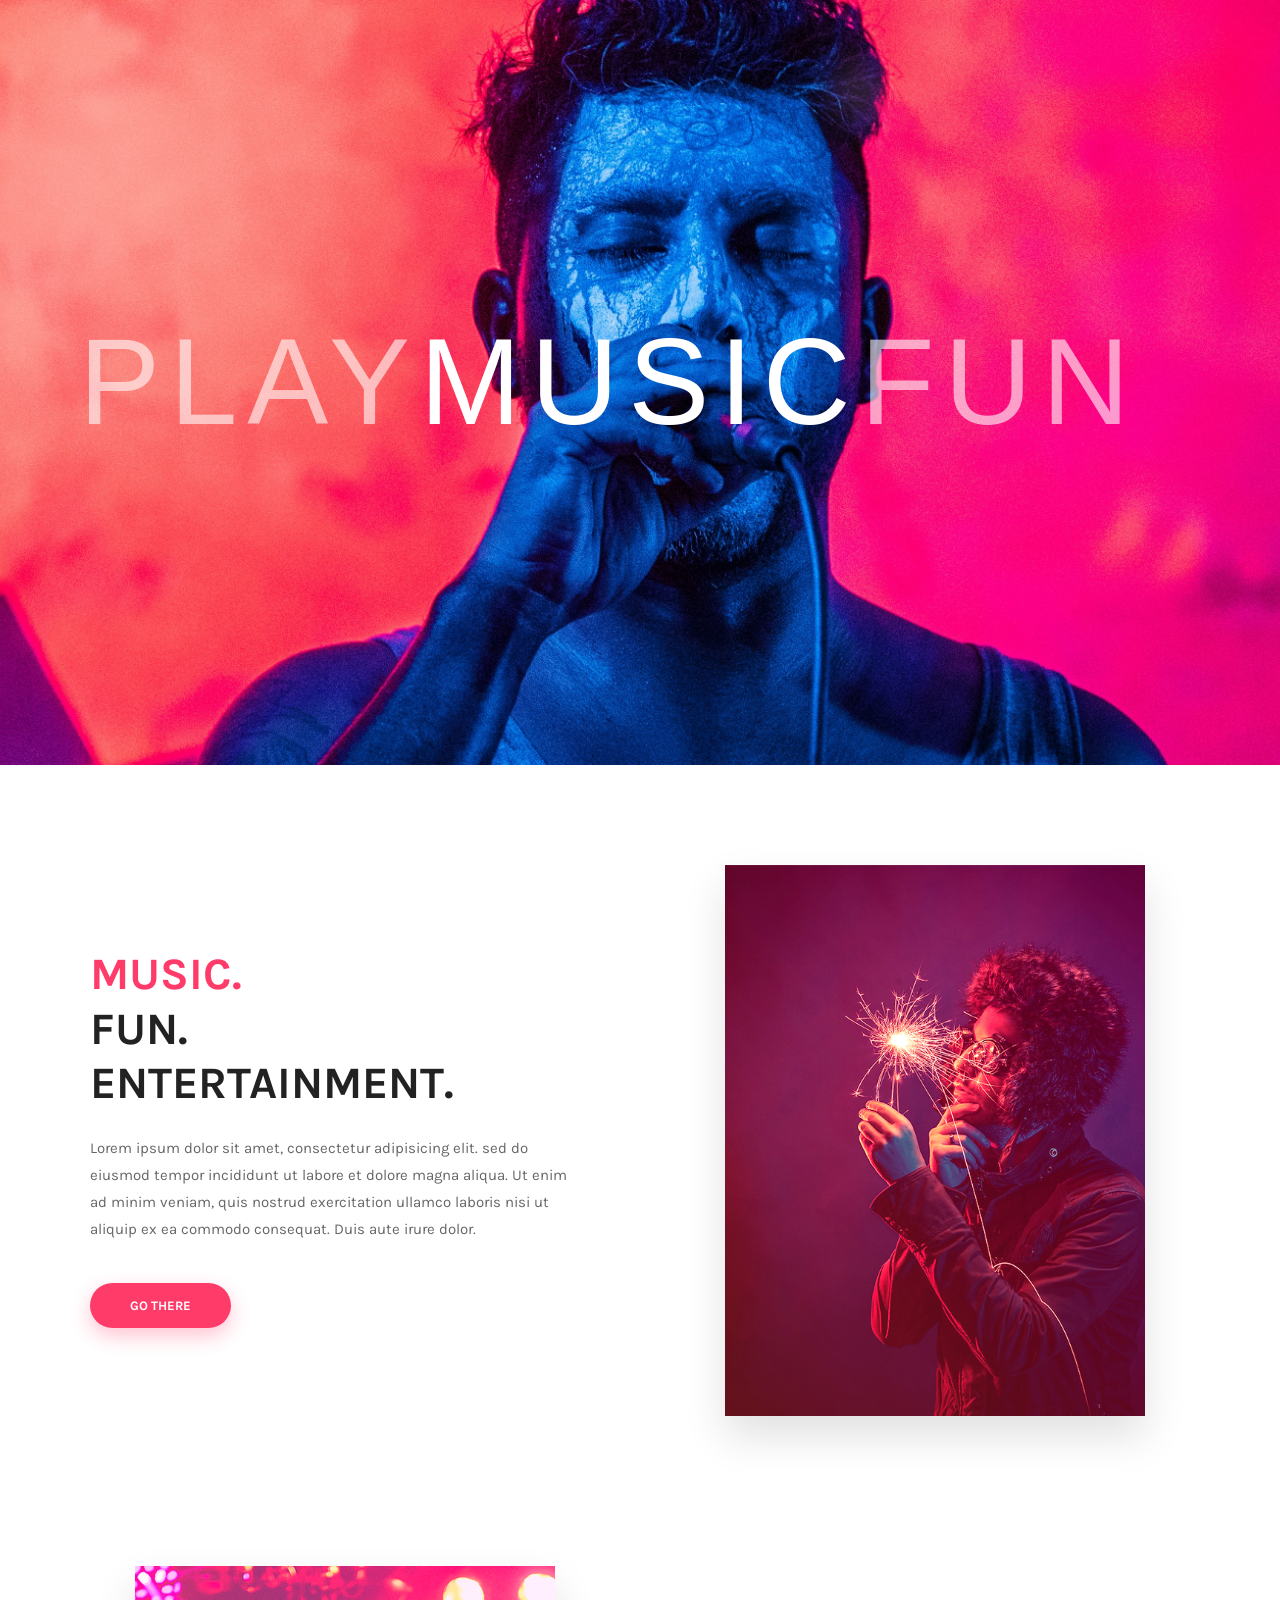
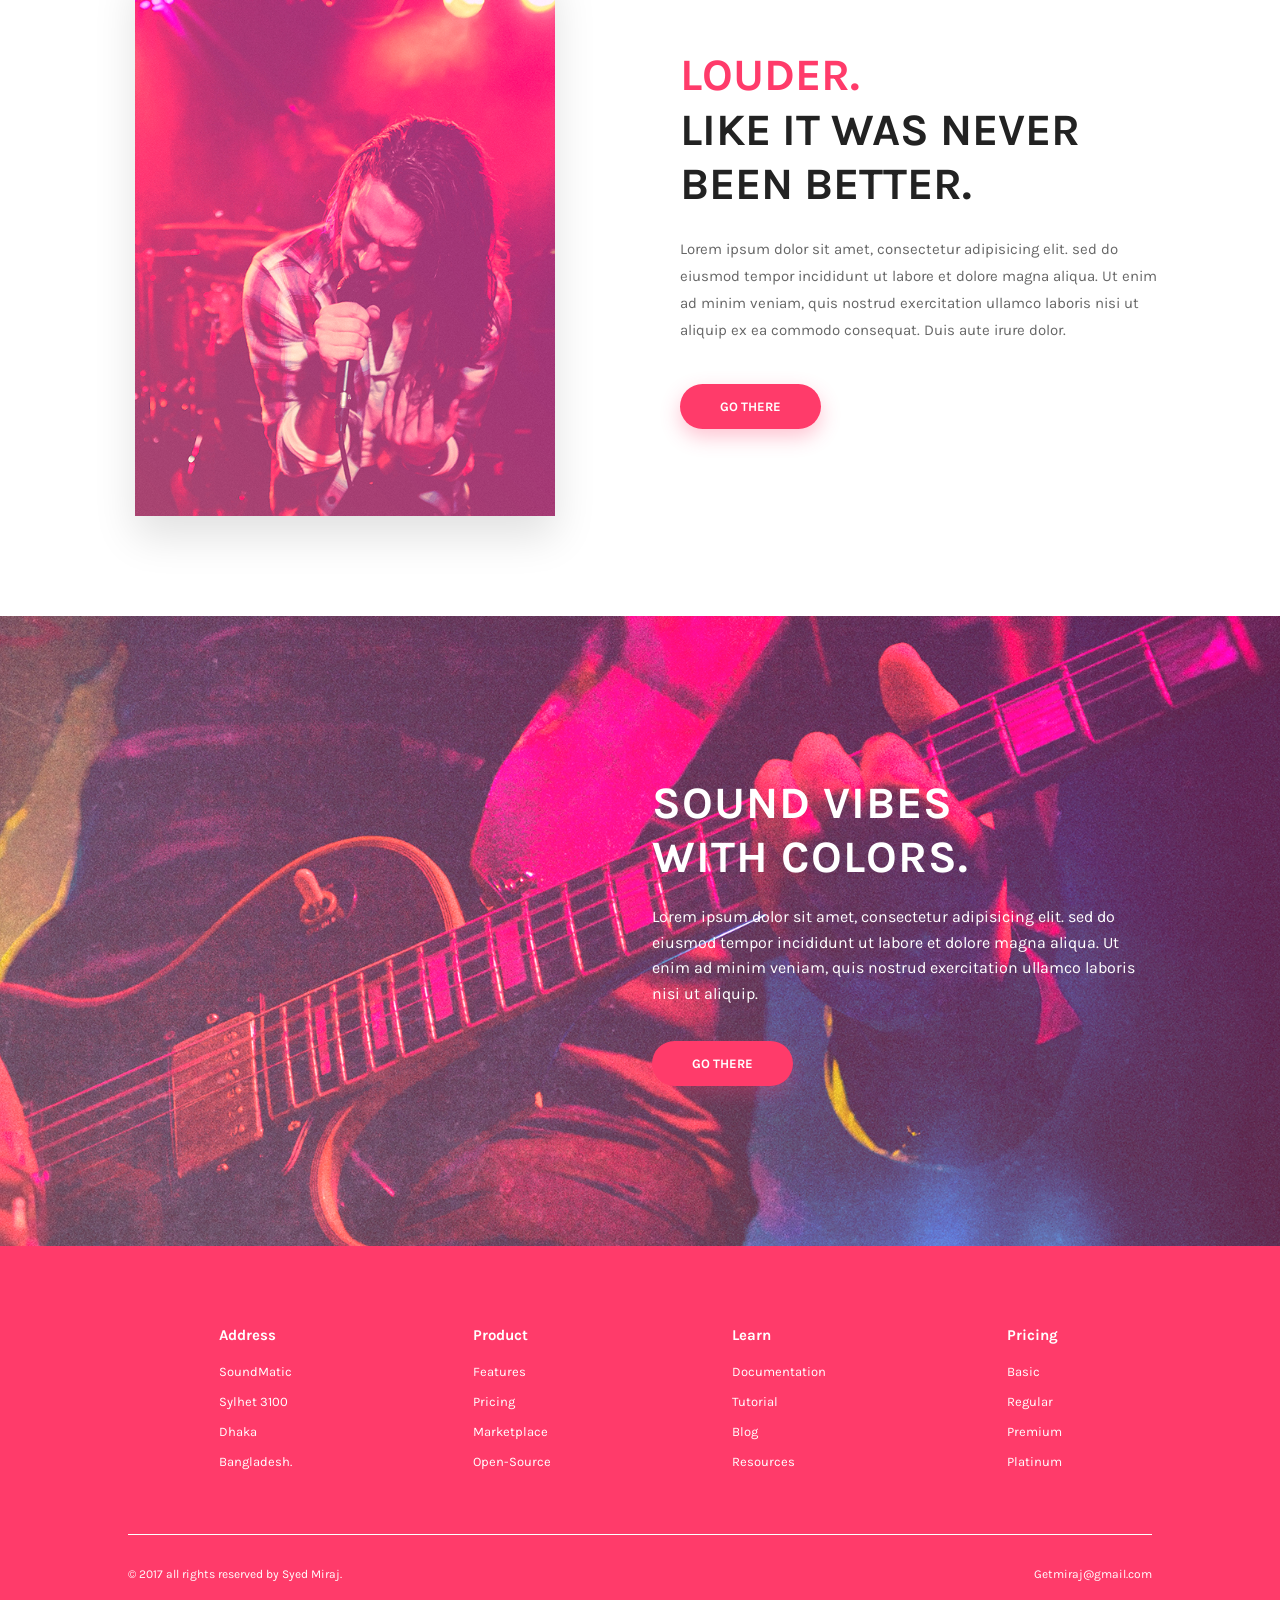
<file: index.html>
<!DOCTYPE html>
<html lang="es">
<head>
    <meta charset="UTF-8">
    <meta name="viewport" content="width=device-width, initial-scale=1.0">
    <title>Proyecto Musical - Estructura</title>
    <link rel="stylesheet" href="styles/style.css">
</head>
<body>

<header class="imagen-superior">
    <h1 class="titulo-principal">
        <span class="letra-delgada">PLAY</span>
        <span class="letra-central">MUSIC</span>
        <span class="letra-delgada">FUN</span>
    </h1>
</header>

<main class="cuadro-blanco">

    <div class="fila-contenido">
        <div class="bloque-texto">
            <h3 class="texto-rosa">MUSIC.</h3>
            <h2>FUN.<br>ENTERTAINMENT.</h2>
            <p>Lorem ipsum dolor sit amet, consectetur adipisicing elit.
                sed do eiusmod tempor incididunt ut labore et dolore magna aliqua.
                Ut enim ad minim veniam, quis nostrud exercitation ullamco laboris nisi ut aliquip ex ea
                commodo consequat. Duis aute irure dolor.</p>
            <a href="#" class="boton-rosa">GO THERE</a>
        </div>
        <div class="bloque-imagen">
            <img src="assets/matt.png" alt="Música">
        </div>
    </div>

    <div class="fila-contenido">
        <div class="bloque-imagen">
            <img src="assets/wesley.png" alt="Concierto">
        </div>
        <div class="bloque-texto">
            <h3 class="texto-rosa">LOUDER.</h3>
            <h2>LIKE IT WAS NEVER<br>BEEN BETTER.</h2>
            <p>Lorem ipsum dolor sit amet, consectetur adipisicing elit.
                sed do eiusmod tempor incididunt ut labore et dolore magna aliqua.
                Ut enim ad minim veniam, quis nostrud exercitation ullamco laboris nisi ut aliquip ex ea
                commodo consequat. Duis aute irure dolor.</p>
            <a href="#" class="boton-rosa">GO THERE</a>
        </div>
    </div>

</main>

<section class="imagen-inferior">
    <div class="contenido-inferior">
        <h2>SOUND VIBES<br>WITH COLORS.</h2>
        <p>Lorem ipsum dolor sit amet, consectetur adipisicing elit. sed do eiusmod tempor incididunt
            ut labore et dolore magna aliqua. Ut enim ad minim veniam,
            quis nostrud exercitation ullamco laboris nisi ut aliquip.</p>
        <a href="#" class="boton-rosa">GO THERE</a>
    </div>
</section>

<footer class="footer-rosa">

    <div class="contenedor-columnas">
        <div class="columna">
            <h4>Address</h4>
            <ul>
                <li>SoundMatic</li>
                <li>Sylhet 3100</li>
                <li>Dhaka</li>
                <li>Bangladesh.</li>
            </ul>
        </div>
        <div class="columna">
            <h4>Product</h4>
            <ul>
                <li>Features</li>
                <li>Pricing</li>
                <li>Marketplace</li>
                <li>Open-Source</li>
            </ul>
        </div>
        <div class="columna">
            <h4>Learn</h4>
            <ul>
                <li>Documentation</li>
                <li>Tutorial</li>
                <li>Blog</li>
                <li>Resources</li>
            </ul>
        </div>
        <div class="columna">
            <h4>Pricing</h4>
            <ul>
                <li>Basic</li>
                <li>Regular</li>
                <li>Premium</li>
                <li>Platinum</li>
            </ul>
        </div>
    </div>

    <div class="linea-creditos">
        <p>© 2017 all rights reserved by Syed Miraj.</p>
        <p>Getmiraj@gmail.com</p>
    </div>

</footer>

</body>
</html>
</file>
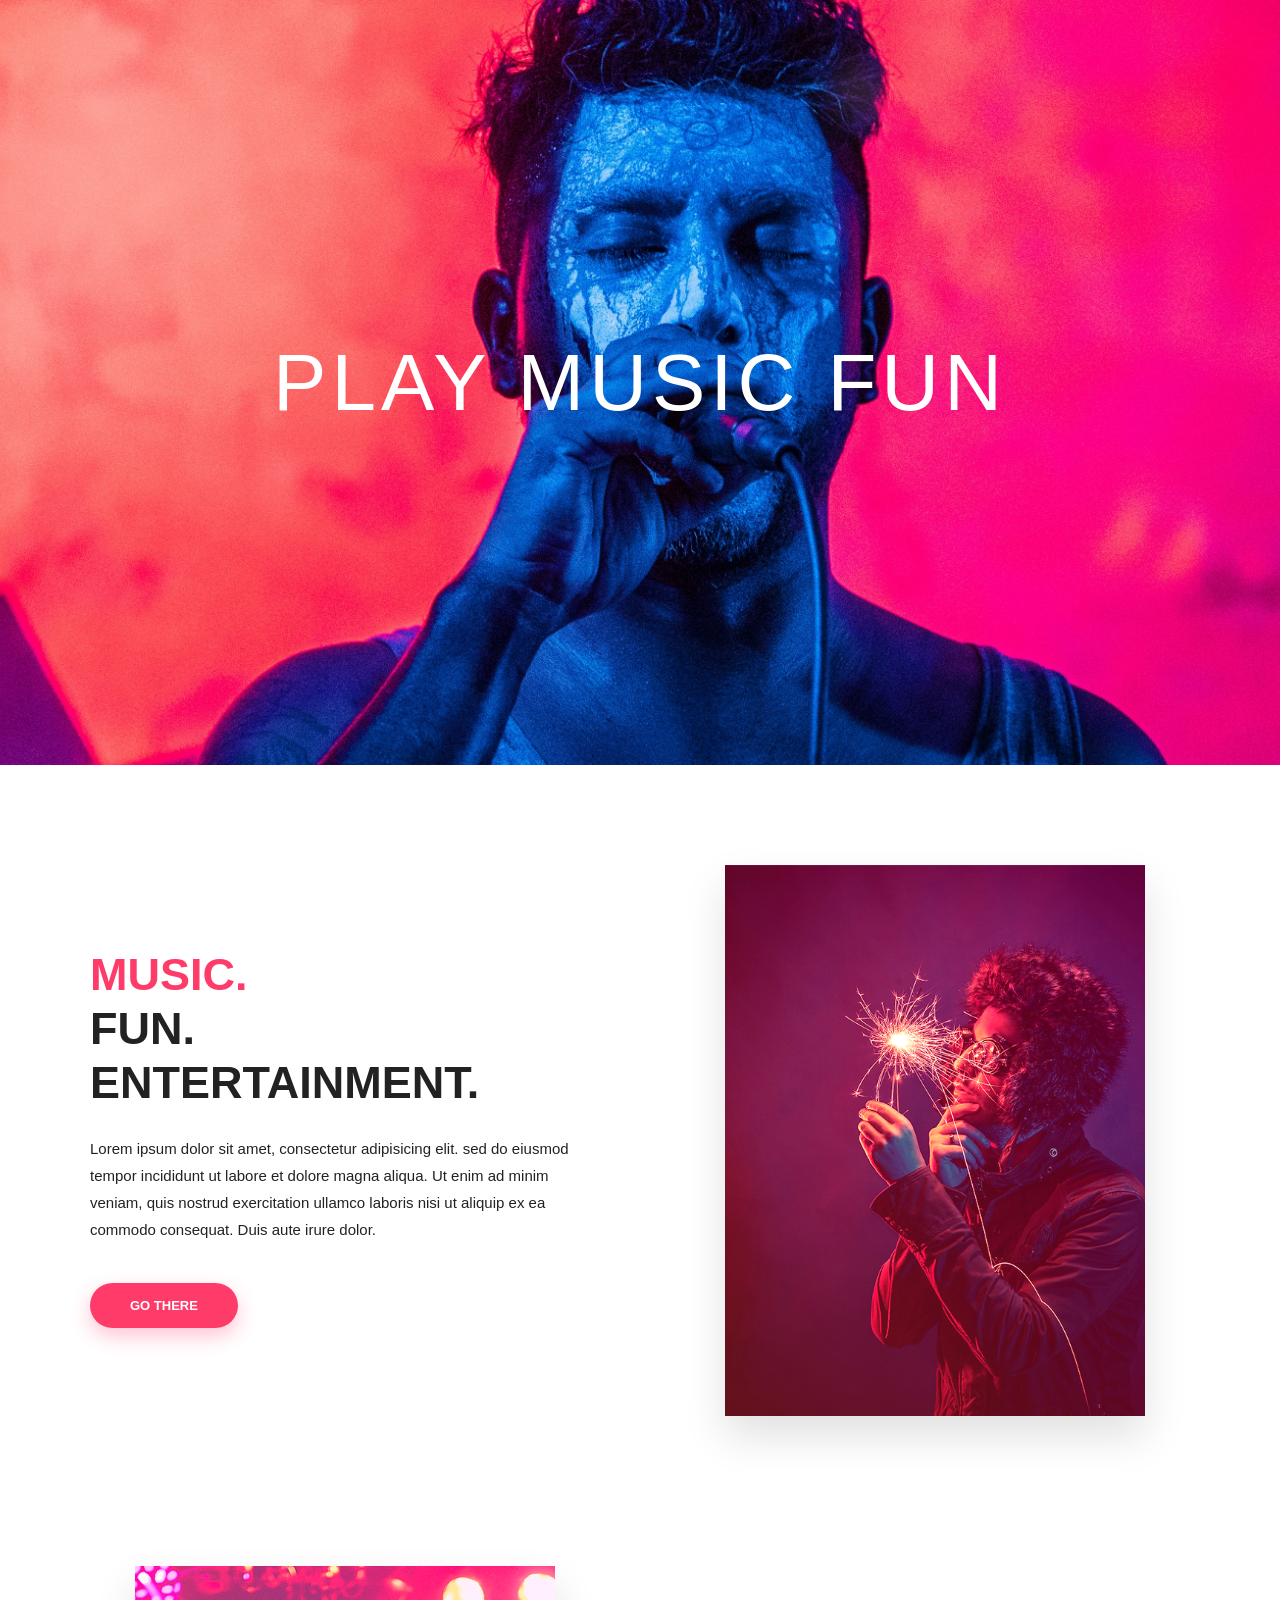
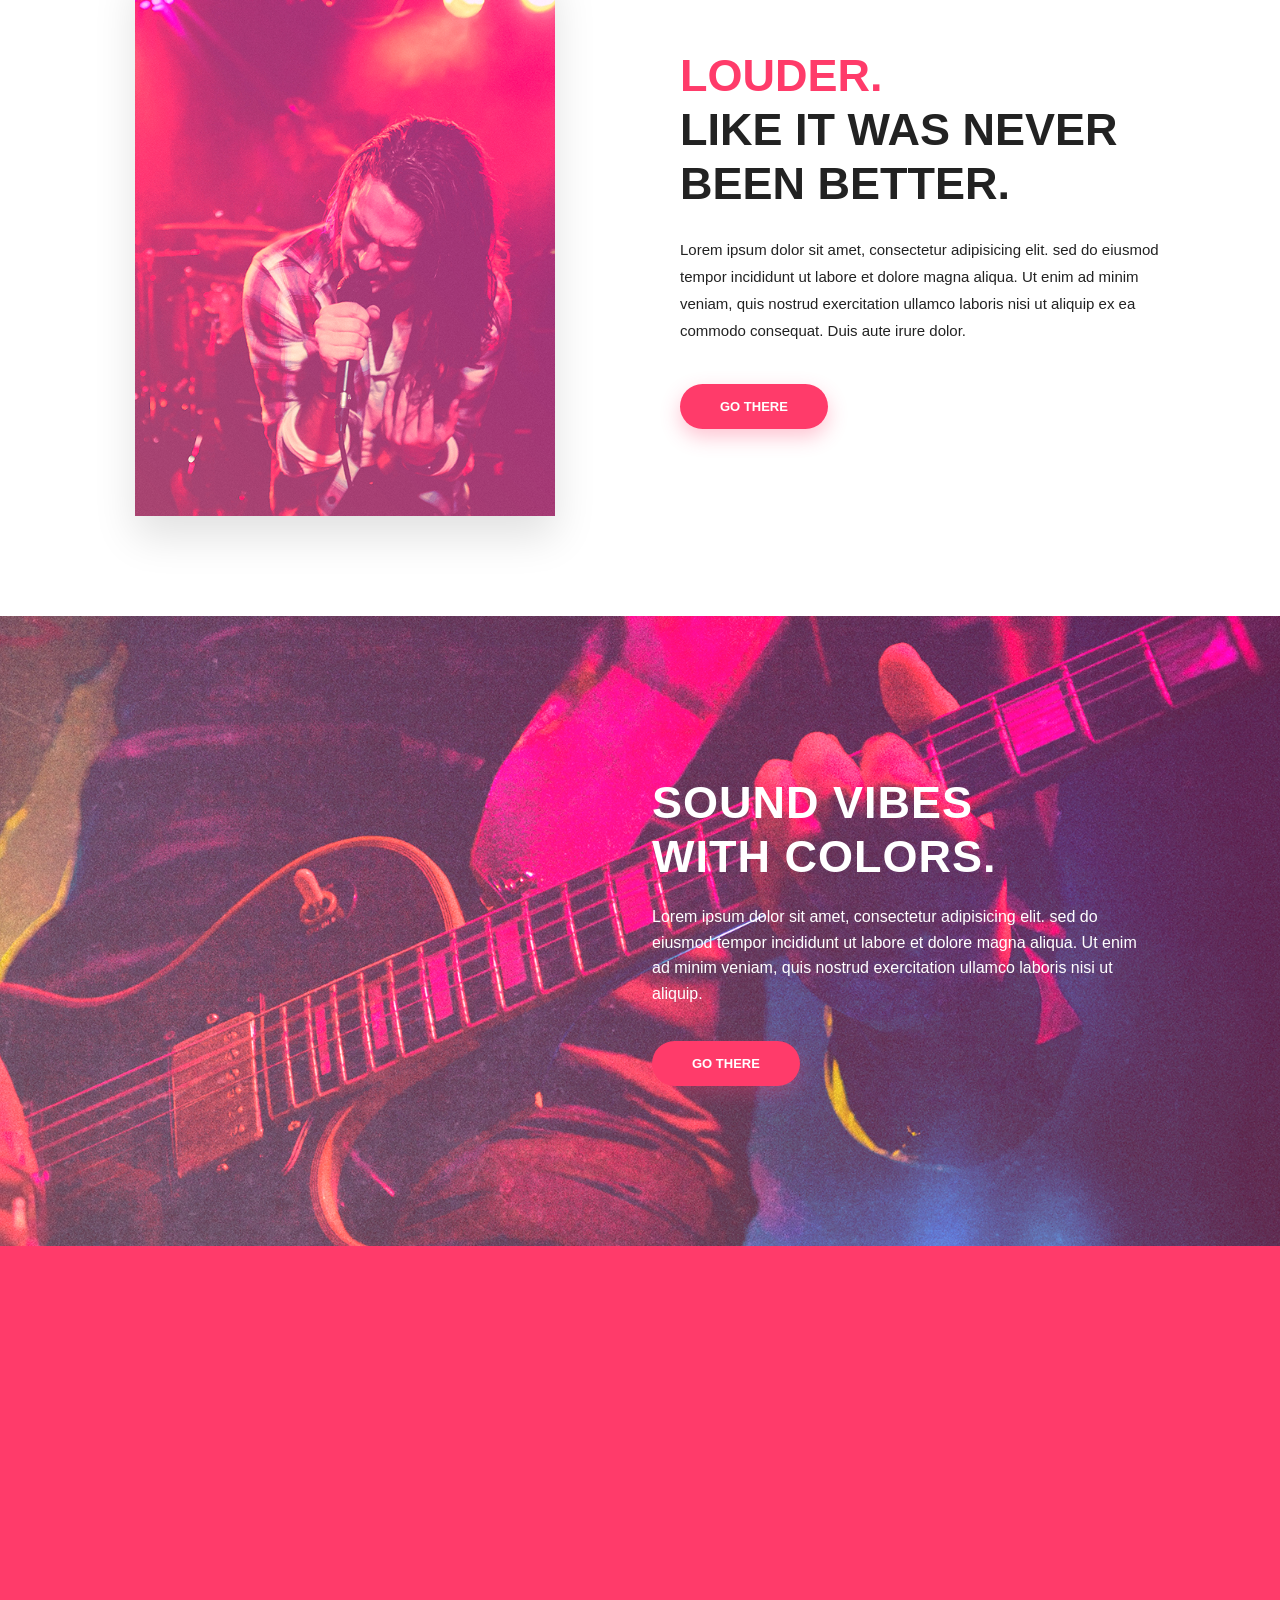
<file: Proyecto Music/index.html>
<!DOCTYPE html>
<html lang="es">
<head>
    <meta charset="UTF-8">
    <meta name="viewport" content="width=device-width, initial-scale=1.0">
    <title>Proyecto Musical - Estructura</title>
    <link rel="stylesheet" href="styles/style.css">
</head>
<body>

<header class="imagen-superior">
    <h1>PLAY MUSIC FUN</h1>
</header>

<main class="cuadro-blanco">

    <div class="fila-contenido">
        <div class="bloque-texto">
            <h3 class="texto-rosa">MUSIC.</h3>
            <h2>FUN.<br>ENTERTAINMENT.</h2>
            <p>Lorem ipsum dolor sit amet, consectetur adipisicing elit.
                sed do eiusmod tempor incididunt ut labore et dolore magna aliqua.
                Ut enim ad minim veniam, quis nostrud exercitation ullamco laboris nisi ut aliquip ex ea
                commodo consequat. Duis aute irure dolor.</p>
            <a href="#" class="boton-rosa">GO THERE</a>
        </div>
        <div class="bloque-imagen">
            <img src="assets/matt.png" alt="Música">
        </div>
    </div>

    <div class="fila-contenido">
        <div class="bloque-imagen">
            <img src="assets/wesley.png" alt="Concierto">
        </div>
        <div class="bloque-texto">
            <h3 class="texto-rosa">LOUDER.</h3>
            <h2>LIKE IT WAS NEVER<br>BEEN BETTER.</h2>
            <p>Lorem ipsum dolor sit amet, consectetur adipisicing elit.
                sed do eiusmod tempor incididunt ut labore et dolore magna aliqua.
                Ut enim ad minim veniam, quis nostrud exercitation ullamco laboris nisi ut aliquip ex ea
                commodo consequat. Duis aute irure dolor.</p>
            <a href="#" class="boton-rosa">GO THERE</a>
        </div>
    </div>

</main>

<!-- 3. BLOQUE INFERIOR (Imagen de la guitarra) -->
<section class="imagen-inferior">
    <div class="contenido-inferior">
        <h2>SOUND VIBES<br>WITH COLORS.</h2>
        <p>Lorem ipsum dolor sit amet, consectetur adipisicing elit. sed do eiusmod tempor incididunt
            ut labore et dolore magna aliqua. Ut enim ad minim veniam,
            quis nostrud exercitation ullamco laboris nisi ut aliquip.</p>
        <a href="#" class="boton-rosa">GO THERE</a>
    </div>
</section>

<footer class="footer-rosa">

</footer>

</body>
</html>
</file>
<file: styles/style.css>
@import url('https://fonts.googleapis.com/css2?family=Karla:wght@300;400;500;700&display=swap');


body {
    margin: 0;
    font-family: 'Karla', Arial, sans-serif;
    background-color: #ffffff;
}


.imagen-superior {
    background-image: url('../assets/angel.jpg');
    background-position: center;
    background-size: cover;
    background-repeat: no-repeat;
    height: 85vh;

    display: flex;
    justify-content: center;
    align-items: center;
}


.titulo-principal {
    display: grid;
    grid-template-columns: 1fr auto 1fr;
    align-items: center;

    width: 100%;
    margin: 0;
    padding: 0 2%;
    box-sizing: border-box;

    font-family: Arial, Helvetica, sans-serif;
    font-size: clamp(55px, 9.5vw, 170px);
    letter-spacing: 0.08em;
    line-height: 1;
    white-space: nowrap;
}

.letra-delgada {
    font-weight: 300;
    color: white;
    opacity: 0.6;
}

.letra-delgada:first-child {
    justify-self: end;
}

.letra-central {
    font-weight: 400;
    color: white;
    justify-self: center;
}

.letra-delgada:last-child {
    justify-self: start;
}


.cuadro-blanco {
    background-color: #ffffff;
    display: flex;
    flex-direction: column;
    gap: 150px;
    max-width: 1100px;
    margin: 0 auto;
    padding: 100px 20px;
}

.fila-contenido {
    display: flex;
    align-items: center;
    justify-content: space-between;
    gap: 80px;
}

.bloque-texto, .bloque-imagen {
    flex: 1;
}

.bloque-imagen img {
    width: 100%;
    max-width: 420px;
    height: auto;
    display: block;
    margin: 0 auto;
    box-shadow: 0 20px 40px rgba(0, 0, 0, 0.12);
}

.texto-rosa {
    color: #ff3b6a;
    font-size: 45px;
    font-weight: bold;
    margin-top: 0;
    margin-bottom: 5px;
    line-height: 1;
}

.bloque-texto h2 {
    color: #222222;
    font-size: 45px;
    font-weight: bold;
    line-height: 1.2;
    margin-top: 0;
    margin-bottom: 25px;
}

.bloque-texto p {
    color: #666666;
    font-size: 15px;
    line-height: 1.8;
    margin-bottom: 40px;
    padding-right: 20px;
}


.boton-rosa {
    display: inline-block;
    background-color: #ff3b6a;
    color: #ffffff;
    text-decoration: none;
    padding: 15px 40px;
    border-radius: 50px;
    font-size: 13px;
    font-weight: bold;
    text-transform: uppercase;
    box-shadow: 0 8px 20px rgba(255, 59, 106, 0.3);
    transition: 0.3s ease;
}

.boton-rosa:hover {
    background-color: #e62e5a;
    transform: translateY(-2px);
}

.imagen-inferior {
    background-color: #333333;
    background-image: url('../assets/raptis.png');
    background-position: center;
    background-size: cover;
    background-repeat: no-repeat;
    height: 70vh;
    display: flex;
    justify-content: flex-end;
    align-items: center;
    padding-right: 10%;
}

.contenido-inferior {
    max-width: 500px;
    text-align: left;
}

.contenido-inferior h2 {
    color: #ffffff;
    font-size: 45px;
    font-weight: bold;
    line-height: 1.2;
    margin-top: 0;
    margin-bottom: 20px;
    letter-spacing: 1px;
}

.contenido-inferior p {
    color: #ffffff;
    font-size: 16px;
    line-height: 1.6;
    margin-bottom: 35px;
}


.footer-rosa {
    background-color: #ff3b6a;
    color: white;
    padding-top: 60px;
    padding-bottom: 20px;
}

.contenedor-columnas {
    display: flex;
    justify-content: space-around;
    width: 80%;
    margin: 0 auto;
}

.columna h4 {
    font-size: 15px;
    font-weight: bold;
    margin-bottom: 20px;
}

.columna ul {
    list-style: none;
    padding: 0;
    margin: 0;
}

.columna li {
    font-size: 13px;
    margin-bottom: 15px;
    cursor: pointer;
}

.columna li:hover {
    text-decoration: underline;
}

.linea-creditos {
    display: flex;
    justify-content: space-between;
    width: 80%;
    margin: 0 auto;
    margin-top: 50px;
    border-top: 1px solid white;
    padding-top: 20px;
    font-size: 12px;
}
</file>
<file: Proyecto Music/styles/style.css>
body {
    margin: 0;
    font-family: Arial, sans-serif;
    background-color: #ffffff;
}


.imagen-superior {
    background-image: url('../assets/angel.jpg');
    background-position: center;
    background-size: cover;
    background-repeat: no-repeat;

    height: 85vh;
    display: flex;
    justify-content: center;
    align-items: center;
}

.imagen-superior h1 {
    color: #ffffff;
    font-size: 5rem;
    font-weight: 300;
    letter-spacing: 5px;
    margin: 0;
}


.cuadro-blanco {
    background-color: #ffffff;
    display: flex;
    flex-direction: column;
    gap: 150px;
    max-width: 1100px;
    margin: 0 auto;
    padding: 100px 20px;
}

.fila-contenido {
    display: flex;
    align-items: center;
    justify-content: space-between;
    gap: 80px;
}

.bloque-texto, .bloque-imagen {
    flex: 1;
}

.bloque-imagen img {
    width: 100%;
    max-width: 420px;
    height: auto;
    display: block;
    margin: 0 auto;
    box-shadow: 0 20px 40px rgba(0, 0, 0, 0.12);
}

.texto-rosa {
    color: #ff3b6a;
    font-size: 45px;
    font-weight: bold;
    margin-top: 0;
    margin-bottom: 5px;
    line-height: 1;
}

.bloque-texto h2 {
    color: #222222;
    font-size: 45px;
    font-weight: bold;
    line-height: 1.2;
    margin-top: 0;
    margin-bottom: 25px;
}

.bloque-texto p {
    color: #666666;
    font-size: 15px;
    line-height: 1.8;
    margin-bottom: 40px;
    padding-right: 20px;
}


.boton-rosa {
    display: inline-block;
    background-color: #ff3b6a;
    color: #ffffff;
    text-decoration: none;
    padding: 15px 40px;
    border-radius: 50px;
    font-size: 13px;
    font-weight: bold;
    text-transform: uppercase;
    box-shadow: 0 8px 20px rgba(255, 59, 106, 0.3);
    transition: 0.3s ease;
}

.boton-rosa:hover {
    background-color: #e62e5a;
    transform: translateY(-2px);
}


.imagen-inferior {
    background-color: #333333;
    background-image: url('../assets/raptis.png');
    background-position: center;
    background-size: cover;
    background-repeat: no-repeat;

    height: 70vh;
    display: flex;
    justify-content: flex-end;
    align-items: center;
    padding-right: 10%;
}

.contenido-inferior {
    max-width: 500px;
    text-align: left;
}

.contenido-inferior h2 {
    color: #ffffff;
    font-size: 45px;
    font-weight: bold;
    line-height: 1.2;
    margin-top: 0;
    margin-bottom: 20px;
    letter-spacing: 1px;
}

.contenido-inferior p {
    color: #ffffff;
    font-size: 16px;
    line-height: 1.6;
    margin-bottom: 35px;
}


.footer-rosa {
    background-color: #ff3b6a;
    min-height: 300px;
    padding: 50px;
}

/* bloque blanco */

.cuadro-blanco {
    display: flex;
    flex-direction: column;
    gap: 150px;
    max-width: 1100px;
    margin: 0 auto;
    padding: 100px 20px;
}

.fila-contenido {
    display: flex;
    align-items: center;
    justify-content: space-between;
    gap: 80px;
}


.bloque-texto, .bloque-imagen {
    flex: 1;
}


.bloque-imagen img {
    width: 100%;
    max-width: 420px;
    height: auto;
    display: block;
    margin: 0 auto;
    box-shadow: 0 20px 40px rgba(0, 0, 0, 0.12);
}


.texto-rosa {
    color: #ff3b6a;
    font-size: 45px;
    font-weight: bold;
    margin-top: 0;
    margin-bottom: 5px;
    line-height: 1;
}

.bloque-texto h2 {
    color: #222222;
    font-size: 45px;
    font-weight: bold;
    line-height: 1.2;
    margin-top: 0;
    margin-bottom: 25px;
}

.bloque-texto p {
    color: #222222;
    font-size: 15px;
    line-height: 1.8;
    margin-bottom: 40px;
    padding-right: 20px;
}


.boton-rosa {
    display: inline-block;
    background-color: #ff3b6a;
    color: #ffffff;
    text-decoration: none;
    padding: 15px 40px;
    border-radius: 50px;
    font-size: 13px;
    font-weight: bold;
    text-transform: uppercase;
    box-shadow: 0 8px 20px rgba(255, 59, 106, 0.3);
    transition: 0.3s ease;
}

.boton-rosa:hover {
    background-color: #e62e5a;
    transform: translateY(-2px);
}
</file>
